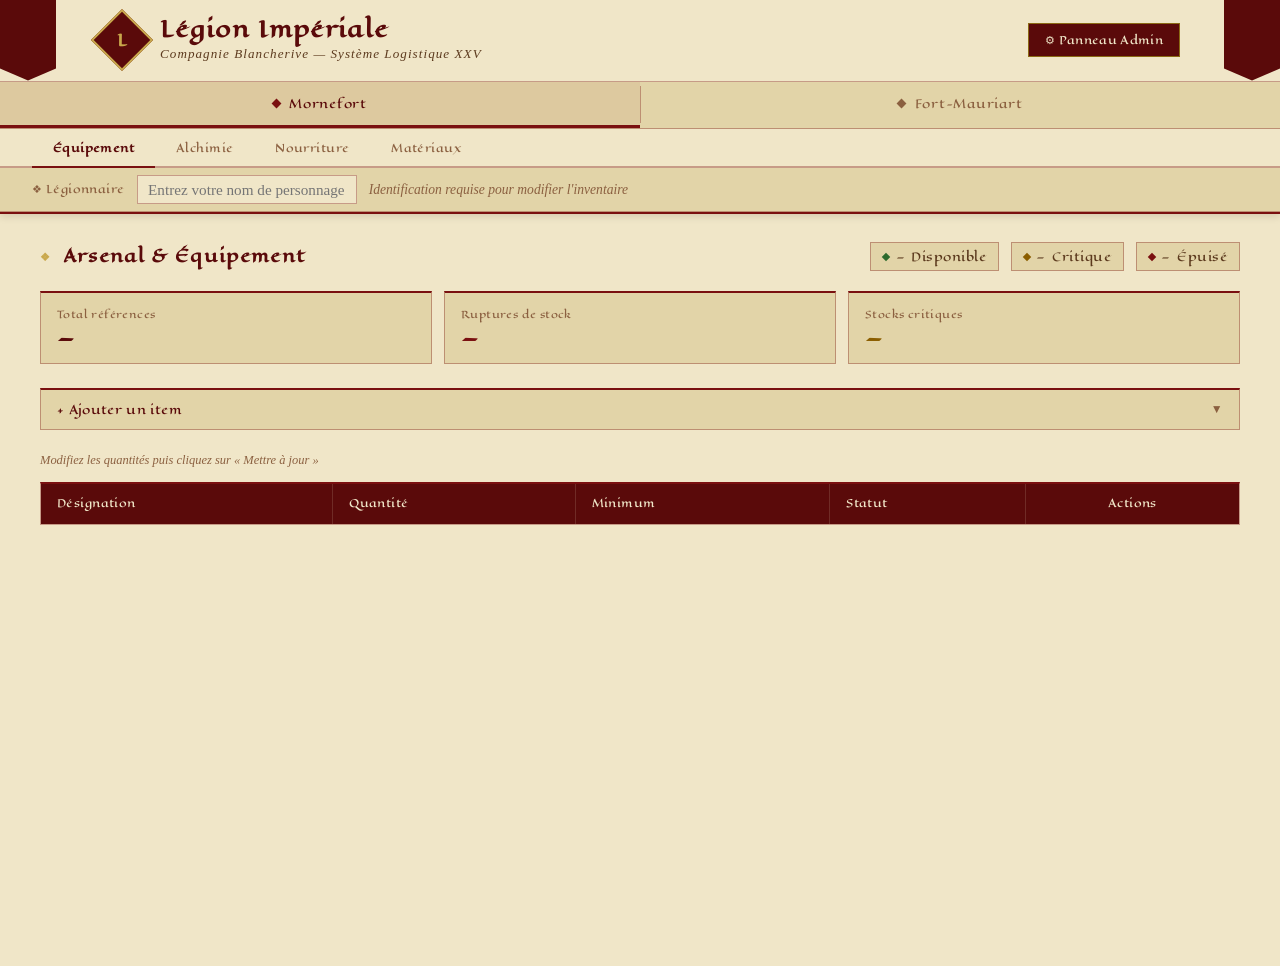
<file: legion_inventaire.html>
<!DOCTYPE html>
<html lang="fr">
<head>
<meta charset="UTF-8">
<meta name="viewport" content="width=device-width, initial-scale=1.0">
<title>Légion Impériale — Logistique & Inventaire</title>
<link rel="preconnect" href="https://fonts.googleapis.com">
<link rel="preconnect" href="https://fonts.gstatic.com" crossorigin>
<link href="https://fonts.googleapis.com/css2?family=Eagle+Lake&family=IM+Fell+English:ital@0;1&display=swap" rel="stylesheet">
<style>
  /* ══ LOADER ════════════════════════════════════════════════════════════ */
  #loader {
    position:fixed; inset:0; z-index:9999;
    background:var(--parchment-dark);
    display:flex; flex-direction:column; align-items:center; justify-content:center;
    gap:1rem;
  }
  #loader .loader-emblem {
    width:52px; height:52px; background:var(--red-dark); border:2px solid var(--gold-light);
    transform:rotate(45deg); display:flex; align-items:center; justify-content:center;
    animation: pulse 1.2s ease-in-out infinite;
  }
  #loader .loader-emblem span { transform:rotate(-45deg); font-family:'Eagle Lake',serif; font-size:1.1rem; color:var(--gold-light); }
  #loader-msg { font-family:'Eagle Lake',serif; font-size:0.85rem; color:var(--ink-mid); letter-spacing:0.06em; }
  @keyframes pulse { 0%,100%{opacity:1} 50%{opacity:0.4} }

  :root {
    --parchment:       #F0E6C8;
    --parchment-dark:  #E2D4A8;
    --parchment-deep:  #D4C28A;
    --red:             #7A1010;
    --red-dark:        #5A0A0A;
    --red-light:       #9B1C1C;
    --gold:            #8B6914;
    --gold-light:      #C9A84C;
    --gold-faint:      #D4BA6E;
    --ink:             #2C1A0E;
    --ink-mid:         #5C3A1E;
    --ink-faint:       #8B6040;
    --border-red:      rgba(122,16,16,0.35);
    --border-gold:     rgba(139,105,20,0.4);
    --status-ok:       #2D6A2D;
    --status-warn:     #8B5E00;
    --status-danger:   #7A1010;
    --panel-bg:        #EAD9B0;
    --panel-border:    rgba(122,16,16,0.25);
  }

  * { margin:0; padding:0; box-sizing:border-box; }

  body {
    background: var(--parchment-dark);
    color: var(--ink);
    font-family: 'IM Fell English', Georgia, serif;
    font-size: 16px;
    line-height: 1.65;
    min-height: 100vh;
  }

  /* Texture parchemin */
  body::before {
    content:''; position:fixed; inset:0; pointer-events:none; z-index:0;
    background-image:
      url("data:image/svg+xml,%3Csvg xmlns='http://www.w3.org/2000/svg' width='300' height='300'%3E%3Cfilter id='n'%3E%3CfeTurbulence type='fractalNoise' baseFrequency='0.65' numOctaves='3' stitchTiles='stitch'/%3E%3CfeColorMatrix type='saturate' values='0'/%3E%3C/filter%3E%3Crect width='300' height='300' filter='url(%23n)' opacity='0.06'/%3E%3C/svg%3E");
    opacity: 0.5;
  }

  /* ══ HEADER ══════════════════════════════════════════════════════════ */
  header {
    background: var(--parchment);
    border-bottom: 2px solid var(--red);
    position: relative; z-index: 10;
    box-shadow: 0 2px 8px rgba(44,26,14,0.15);
  }

  .header-top {
    display: flex; align-items: center; justify-content: space-between;
    padding: 1rem 2rem;
    border-bottom: 1px solid var(--border-red);
    position: relative;
  }

  /* Bannières latérales style Codex */
  .header-top::before,
  .header-top::after {
    content: '';
    position: absolute; top: 0;
    width: 56px; height: 100%;
    background: var(--red-dark);
    clip-path: polygon(0 0, 100% 0, 100% 85%, 50% 100%, 0 85%);
  }
  .header-top::before { left: 0; }
  .header-top::after  { right: 0; }

  .header-emblem { display:flex; align-items:center; gap:1rem; padding-left: 68px; }

  /* Losange doré style Codex */
  .emblem-icon {
    width: 44px; height: 44px;
    background: var(--red-dark);
    border: 2px solid var(--gold-light);
    transform: rotate(45deg);
    display: flex; align-items: center; justify-content: center;
    flex-shrink: 0;
  }
  .emblem-icon span {
    transform: rotate(-45deg);
    font-family: 'Eagle Lake', serif;
    font-size: 1rem; font-weight: 700;
    color: var(--gold-light);
  }

  .header-title h1 {
    font-family: 'Eagle Lake', serif;
    font-size: 1.4rem; font-weight: 700;
    color: var(--red-dark);
    letter-spacing: 0.06em; line-height: 1.2;
  }
  .header-title p {
    font-family: 'IM Fell English', Georgia, serif;
    font-size: 0.82rem; font-style: italic;
    color: var(--ink-mid);
    letter-spacing: 0.08em;
  }

  .btn-admin-toggle {
    background: var(--red-dark);
    border: 1px solid var(--gold);
    color: var(--parchment);
    font-family: 'Eagle Lake', serif;
    font-size: 0.68rem; letter-spacing: 0.03em;
    padding: 0.45rem 1rem; cursor: pointer; transition: all 0.2s;
    margin-right: 68px;
  }
  .btn-admin-toggle:hover { background: var(--red-light); border-color: var(--gold-light); }
  .btn-admin-toggle.active { background: var(--red); border-color: var(--gold-light); color: var(--gold-light); }

  /* ══ FORTRESS SWITCHER ════════════════════════════════════════════════ */
  .fortress-bar {
    display: flex; align-items: stretch;
    background: var(--parchment-dark);
    border-bottom: 1px solid var(--border-red);
  }
  .fortress-btn {
    flex: 1; font-family: 'Eagle Lake', serif;
    font-size: 0.78rem; letter-spacing: 0.06em; 
    padding: 0.7rem 1.5rem; cursor: pointer;
    color: var(--ink-faint); background: none; border: none;
    border-bottom: 3px solid transparent;
    transition: all 0.2s;
    display: flex; align-items: center; justify-content: center; gap: 0.6rem;
  }
  .fortress-btn:hover { color: var(--ink-mid); background: rgba(122,16,16,0.04); }
  .fortress-btn.active { color: var(--red-dark); border-bottom-color: var(--red); background: rgba(122,16,16,0.05); }
  .fortress-btn .fortress-dot { width: 7px; height: 7px; background: var(--ink-faint); transform: rotate(45deg); transition: background 0.2s; flex-shrink:0; }
  .fortress-btn.active .fortress-dot { background: var(--red); }
  .fortress-divider { width: 1px; background: var(--border-red); margin: 0.3rem 0; }

  /* ══ CATEGORY TABS ════════════════════════════════════════════════════ */
  .nav-tabs {
    display: flex; padding: 0 2rem;
    background: var(--parchment);
    border-bottom: 2px solid var(--border-red);
  }
  .nav-tab {
    font-family: 'Eagle Lake', serif; font-size: 0.7rem; letter-spacing: 0.04em;
    padding: 0.6rem 1.3rem;
    cursor: pointer; color: var(--ink-faint);
    border-bottom: 2px solid transparent; margin-bottom: -2px;
    transition: all 0.2s; background: none;
    border-top: none; border-left: none; border-right: none;
  }
  .nav-tab:hover { color: var(--ink-mid); }
  .nav-tab.active { color: var(--red-dark); border-bottom-color: var(--red); font-weight: 600; }

  /* ══ LAYOUT ════════════════════════════════════════════════════════════ */
  .main-layout { display: flex; min-height: calc(100vh - 148px); position: relative; z-index: 1; }
  .content-area { flex: 1; padding: 1.75rem 2.5rem; overflow: hidden; background: var(--parchment); }

  /* ══ ADMIN PANEL ════════════════════════════════════════════════════════ */
  .admin-panel {
    width: 370px;
    background: var(--panel-bg);
    border-left: 2px solid var(--red);
    padding: 1.5rem;
    overflow-y: auto; display: none; flex-direction: column; gap: 1.25rem;
    max-height: calc(100vh - 148px);
  }
  .admin-panel.open { display: flex; }

  .admin-section-title {
    font-family: 'Eagle Lake', serif; font-size: 0.7rem; letter-spacing: 0.06em;
    color: var(--red-dark);
    border-bottom: 1px solid var(--border-red);
    padding-bottom: 0.45rem; margin-bottom: 0.75rem;
  }

  .fortress-history-toggle { display: flex; gap: 0.4rem; margin-bottom: 0.75rem; }
  .fh-btn {
    flex: 1; background: var(--parchment); border: 1px solid var(--border-red);
    color: var(--ink-faint); font-family: 'Eagle Lake', serif;
    font-size: 0.67rem; letter-spacing: 0.08em;
    padding: 0.35rem 0.5rem; cursor: pointer; transition: all 0.15s;
  }
  .fh-btn:hover { color: var(--ink-mid); }
  .fh-btn.active { background: var(--red-dark); border-color: var(--red); color: var(--parchment); }

  .history-entry {
    background: var(--parchment); border: 1px solid var(--border-gold);
    border-left: 3px solid var(--gold);
    padding: 0.6rem 0.8rem; font-size: 0.85rem;
  }
  .history-entry.add    { border-left-color: #2D6A2D; }
  .history-entry.delete { border-left-color: var(--red); }
  .history-entry.update { border-left-color: var(--gold-light); }
  .history-entry.min    { border-left-color: #3A6A8A; }
  .history-meta { display: flex; justify-content: space-between; align-items: center; margin-bottom: 0.15rem; }
  .history-user { font-family: 'Eagle Lake', serif; font-size: 0.67rem; color: var(--red-dark); letter-spacing: 0.05em; }
  .history-time { font-size: 0.7rem; color: var(--ink-faint); font-style: italic; }
  .history-action { color: var(--ink-mid); font-size: 0.82rem; line-height: 1.4; }
  .history-action strong { color: var(--ink); font-weight: 600; }

  /* ══ SECTION HEADER ════════════════════════════════════════════════════ */
  .section-header { display: flex; align-items: center; justify-content: space-between; margin-bottom: 1.25rem; }
  .section-header h2 {
    font-family: 'Eagle Lake', serif; font-size: 1.05rem; color: var(--red-dark);
    letter-spacing: 0.08em;
    display: flex; align-items: center; gap: 0.7rem;
  }
  .section-header h2::before {
    content: '❖';
    font-size: 0.7rem; color: var(--gold-light);
  }
  .section-stats { display: flex; gap: 0.75rem; }
  .stat-pill {
    background: var(--parchment-dark); border: 1px solid var(--border-red);
    padding: 0.25rem 0.75rem; font-size: 0.72rem;
    font-family: 'Eagle Lake', serif; letter-spacing: 0.04em;
    display: flex; align-items: center; gap: 0.4rem; color: var(--ink-mid);
  }
  .stat-pill .dot { width: 6px; height: 6px; transform: rotate(45deg); }
  .dot-ok     { background: var(--status-ok); }
  .dot-warn   { background: var(--status-warn); }
  .dot-danger { background: var(--status-danger); }

  /* Séparateur rouge style Codex */
  .codex-divider {
    height: 1px; background: var(--red);
    margin: 1.25rem 0; opacity: 0.5;
    position: relative;
  }

  /* ══ SUMMARY CARDS ════════════════════════════════════════════════════ */
  .summary-row { display: grid; grid-template-columns: repeat(3,1fr); gap: 0.75rem; margin-bottom: 1.5rem; }
  .summary-card {
    background: var(--parchment-dark);
    border: 1px solid var(--border-red);
    border-top: 2px solid var(--red);
    padding: 0.8rem 1rem;
    display: flex; flex-direction: column; gap: 0.2rem;
  }
  .summary-card-label { font-family: 'Eagle Lake', serif; font-size: 0.62rem; letter-spacing: 0.04em; color: var(--ink-faint); }
  .summary-card-value { font-family: 'Eagle Lake', serif; font-size: 1.5rem; font-weight: 700; color: var(--red-dark); line-height: 1; }
  .summary-card-value.danger { color: var(--red); }
  .summary-card-value.warn   { color: var(--status-warn); }

  /* ══ TABLE ════════════════════════════════════════════════════════════ */
  .table-wrap {
    border: 1px solid var(--border-red);
    border-top: 2px solid var(--red);
    overflow: hidden;
    background: var(--parchment);
  }
  table { width: 100%; border-collapse: collapse; font-size: 0.92rem; }
  thead th {
    background: var(--red-dark);
    font-family: 'Eagle Lake', serif; font-size: 0.67rem; letter-spacing: 0.04em;
    color: var(--parchment);
    padding: 0.7rem 1rem; text-align: left;
    border-right: 1px solid rgba(240,230,200,0.15);
    font-weight: 400;
  }
  thead th:last-child { text-align: center; border-right: none; }
  tbody tr { border-bottom: 1px solid var(--border-red); transition: background 0.12s; }
  tbody tr:nth-child(even) { background: var(--parchment-dark); }
  tbody tr:hover { background: var(--parchment-deep); }
  tbody tr:last-child { border-bottom: none; }
  tbody td { padding: 0.6rem 1rem; color: var(--ink); vertical-align: middle; }
  .item-name { font-weight: 600; font-size: 0.95rem; color: var(--ink); }
  .qty-cell { display: flex; align-items: center; gap: 0.45rem; }
  .qty-btn {
    width: 24px; height: 24px;
    background: var(--parchment-dark); border: 1px solid var(--border-red);
    color: var(--red-dark); font-size: 1rem;
    cursor: pointer; display: flex; align-items: center; justify-content: center;
    transition: all 0.15s; font-family: monospace;
  }
  .qty-btn:hover { background: var(--red-dark); color: var(--parchment); border-color: var(--red); }
  .qty-input {
    width: 52px; background: var(--parchment);
    border: 1px solid var(--border-gold);
    color: var(--red-dark); font-family: 'Eagle Lake', serif;
    font-size: 0.88rem; padding: 3px 5px; text-align: center;
  }
  .qty-input:focus { outline: none; border-color: var(--red); }
  .min-cell { font-size: 0.82rem; color: var(--ink-faint); font-family: 'Eagle Lake', serif; }

  /* ══ BADGES ════════════════════════════════════════════════════════════ */
  .badge {
    display: inline-flex; align-items: center; gap: 0.3rem;
    padding: 0.18rem 0.6rem; font-size: 0.7rem;
    font-family: 'Eagle Lake', serif; letter-spacing: 0.05em; white-space: nowrap;
    border: 1px solid;
  }
  .badge::before { content: ''; width: 5px; height: 5px; transform: rotate(45deg); flex-shrink: 0; }
  .badge-ok     { background: rgba(45,106,45,0.1);  color: #2D5A1A; border-color: rgba(45,106,45,0.4); }
  .badge-ok::before { background: var(--status-ok); }
  .badge-warn   { background: rgba(139,94,0,0.1);   color: #6B4500; border-color: rgba(139,94,0,0.35); }
  .badge-warn::before { background: var(--status-warn); }
  .badge-danger { background: rgba(122,16,16,0.1);  color: var(--red-dark); border-color: rgba(122,16,16,0.35); }
  .badge-danger::before { background: var(--status-danger); }

  /* ══ BUTTONS ═══════════════════════════════════════════════════════════ */
  .btn-update {
    background: var(--red-dark); border: 1px solid var(--gold);
    color: var(--parchment); font-family: 'Eagle Lake', serif;
    font-size: 0.68rem; letter-spacing: 0.08em;
    padding: 0.38rem 0.85rem; cursor: pointer; transition: all 0.2s; white-space: nowrap;
  }
  .btn-update:hover { background: var(--red-light); border-color: var(--gold-light); }
  .btn-update:active { transform: scale(0.97); }
  td.actions-cell { text-align: center; white-space: nowrap; }
  .btn-delete {
    background: none; border: 1px solid rgba(122,16,16,0.3);
    color: rgba(122,16,16,0.55); font-size: 0.72rem;
    padding: 0.28rem 0.55rem; cursor: pointer; transition: all 0.15s;
    font-family: 'Eagle Lake', serif; letter-spacing: 0.04em; margin-left: 0.35rem;
  }
  .btn-delete:hover { border-color: var(--red); color: var(--red); background: rgba(122,16,16,0.07); }

  /* ══ ADD FORM ══════════════════════════════════════════════════════════ */
  .add-form-wrapper {
    border: 1px solid var(--border-red); border-top: 2px solid var(--red);
    margin-bottom: 1rem; overflow: hidden; background: var(--parchment-dark);
  }
  .add-form-header {
    display: flex; align-items: center; justify-content: space-between;
    padding: 0.6rem 1rem; cursor: pointer; user-select: none; transition: background 0.15s;
  }
  .add-form-header:hover { background: var(--parchment-deep); }
  .add-form-header span { font-family: 'Eagle Lake', serif; font-size: 0.72rem; letter-spacing: 0.03em; color: var(--red-dark); }
  .add-form-header .chevron { font-size: 0.75rem; color: var(--ink-faint); transition: transform 0.2s; }
  .add-form-header.open .chevron { transform: rotate(180deg); }
  .add-form-body { display: none; flex-direction: column; gap: 0.65rem; padding: 1rem; border-top: 1px solid var(--border-red); }
  .add-form-body.open { display: flex; }
  .form-row { display: flex; gap: 0.5rem; align-items: center; }
  .form-row label { font-family: 'Eagle Lake', serif; font-size: 0.67rem; letter-spacing: 0.08em; color: var(--ink-mid); min-width: 80px; }
  .form-input {
    background: var(--parchment); border: 1px solid var(--border-red);
    color: var(--ink); font-family: 'IM Fell English', Georgia, serif; font-size: 0.95rem;
    padding: 0.32rem 0.6rem; flex: 1;
  }
  .form-input:focus { outline: none; border-color: var(--red); }
  .btn-add {
    background: var(--red-dark); border: 1px solid var(--gold);
    color: var(--parchment); font-family: 'Eagle Lake', serif;
    font-size: 0.7rem; letter-spacing: 0.08em; padding: 0.42rem 1rem;
    cursor: pointer; transition: all 0.2s; align-self: flex-end; margin-top: 0.2rem;
  }
  .btn-add:hover { background: var(--red-light); border-color: var(--gold-light); }

  /* ══ TAB CONTENT ═══════════════════════════════════════════════════════ */
  .tab-content { display: none; }
  .tab-content.active { display: block; }

  /* ══ ADMIN LOGIN / EXPORT ══════════════════════════════════════════════ */
  .admin-login { background: var(--parchment); border: 1px solid var(--border-red); padding: 1.1rem; }
  .admin-login p { font-size: 0.85rem; color: var(--ink-mid); margin-bottom: 0.7rem; font-style: italic; }
  .login-row { display: flex; gap: 0.5rem; }
  .login-input {
    flex: 1; background: var(--parchment-dark); border: 1px solid var(--border-red);
    color: var(--ink); font-family: 'IM Fell English', Georgia, serif; font-size: 0.9rem; padding: 0.38rem 0.65rem;
  }
  .login-input:focus { outline: none; border-color: var(--red); }
  .btn-login {
    background: var(--red-dark); border: 1px solid var(--gold);
    color: var(--parchment); font-family: 'Eagle Lake', serif;
    font-size: 0.68rem; letter-spacing: 0.08em; padding: 0.38rem 0.85rem; cursor: pointer; transition: all 0.2s;
  }
  .btn-login:hover { background: var(--red-light); }
  .btn-export {
    background: var(--parchment); border: 1px solid var(--border-red);
    color: var(--ink-mid); font-family: 'Eagle Lake', serif;
    font-size: 0.67rem; letter-spacing: 0.07em;
    padding: 0.38rem 0.8rem; cursor: pointer; transition: all 0.2s;
    width: 100%; margin-top: 0.4rem; text-align: left;
  }
  .btn-export:hover { border-color: var(--red); color: var(--red-dark); background: var(--parchment-dark); }

  /* ══ TOAST ═════════════════════════════════════════════════════════════ */
  #toast-container { position: fixed; bottom: 1.5rem; right: 1.5rem; z-index: 9999; display: flex; flex-direction: column; gap: 0.5rem; pointer-events: none; }
  .toast {
    background: var(--parchment); border: 1px solid var(--red);
    border-left: 3px solid var(--red-dark);
    padding: 0.65rem 1rem; font-family: 'Eagle Lake', serif;
    font-size: 0.72rem; color: var(--red-dark); letter-spacing: 0.04em;
    animation: toastIn 0.25s ease, toastOut 0.3s ease 2.7s forwards;
    max-width: 300px; box-shadow: 0 2px 8px rgba(44,26,14,0.2);
  }
  @keyframes toastIn  { from{opacity:0;transform:translateX(20px)} to{opacity:1;transform:translateX(0)} }
  @keyframes toastOut { from{opacity:1} to{opacity:0} }


  /* ══ BARRE JOUEUR ══════════════════════════════════════════════════════ */
  .player-bar {
    background: var(--parchment-dark);
    border-bottom: 1px solid var(--border-red);
    padding: 0.45rem 2rem;
    display: flex; align-items: center; gap: 0.75rem;
  }
  .player-bar label {
    font-family: 'Eagle Lake', serif; font-size: 0.68rem; letter-spacing: 0.04em;
    color: var(--ink-faint); white-space: nowrap; flex-shrink: 0;
  }
  .player-bar-input {
    background: var(--parchment); border: 1px solid var(--border-red);
    color: var(--ink); font-family: 'IM Fell English', Georgia, serif; font-size: 0.95rem;
    padding: 0.28rem 0.65rem; width: 220px; transition: border-color 0.15s;
  }
  .player-bar-input:focus { outline: none; border-color: var(--red); }
  .player-bar-input.required { border-color: var(--red); background: rgba(122,16,16,0.05); }
  .player-bar-status {
    font-family: 'IM Fell English', Georgia, serif; font-size: 0.85rem; font-style: italic;
    color: var(--ink-faint); transition: color 0.2s;
  }
  .player-bar-status.ok { color: var(--status-ok); font-style: normal; }
  .player-bar-status.warn { color: var(--red); }
  ::-webkit-scrollbar { width: 5px; }
  ::-webkit-scrollbar-track { background: var(--parchment-dark); }
  ::-webkit-scrollbar-thumb { background: var(--red-dark); }
</style>
</head>
<body>
<div id="loader">
  <div class="loader-emblem"><span>L</span></div>
  <div id="loader-msg">Connexion à la base de données...</div>
</div>

<header>
  <div class="header-top">
    <div class="header-emblem">
      <div class="emblem-icon"><span>L</span></div>
      <div class="header-title">
        <h1>Légion Impériale</h1>
        <p id="header-subtitle">Compagnie Blancherive — Système Logistique XXV</p>
      </div>
    </div>
    <button class="btn-admin-toggle" id="adminToggle" onclick="toggleAdmin()">⚙ Panneau Admin</button>
  </div>

  <!-- Sélecteur de forteresse -->
  <div class="fortress-bar">
    <button class="fortress-btn active" id="fbtn-mornefort" onclick="switchFortress('mornefort', this)">
      <span class="fortress-dot"></span>Mornefort
    </button>
    <div class="fortress-divider"></div>
    <button class="fortress-btn" id="fbtn-mauriart" onclick="switchFortress('mauriart', this)">
      <span class="fortress-dot"></span>Fort-Mauriart
    </button>
  </div>

  <!-- Onglets de catégories -->
  <div class="nav-tabs" id="navTabs"></div>

  <!-- Barre identification joueur -->
  <div class="player-bar">
    <label>&#10070; Légionnaire</label>
    <input class="player-bar-input" id="playerName" type="text"
      placeholder="Entrez votre nom de personnage..."
      autocomplete="off"
      maxlength="40"
      oninput="onPlayerNameInput(this.value)">
    <span class="player-bar-status" id="playerBarStatus">Identification requise pour modifier l'inventaire</span>
  </div>
</header>

<div class="main-layout">
  <div class="content-area" id="tabContents"></div>

  <aside class="admin-panel" id="adminPanel">

    <!-- FORMULAIRE DE CONNEXION -->
    <div id="loginBlock">
      <div class="admin-section-title">Accès Centurion</div>
      <div class="admin-login">
        <p>Identifiez-vous pour accéder aux fonctions d'administration.</p>
        <div class="form-row" style="margin-bottom:0.4rem;">
          <label style="min-width:70px;">Identifiant</label>
          <input class="login-input" id="loginUsername" type="text" placeholder="Nom d'utilisateur..." autocomplete="off">
        </div>
        <div class="login-row">
          <input class="login-input" id="loginPassword" type="password" placeholder="Mot de passe..." onkeydown="if(event.key==='Enter')doLogin()">
          <button class="btn-login" onclick="doLogin()">Entrer</button>
        </div>
        <p id="loginError" style="color:var(--red);margin-top:0.45rem;display:none;font-size:0.8rem;font-style:italic;">Identifiants incorrects.</p>
      </div>
    </div>

    <!-- CONTENU CONNECTÉ -->
    <div id="sessionBlock" style="display:none;flex-direction:column;gap:1.1rem;">

      <!-- Bandeau utilisateur -->
      <div style="display:flex;align-items:center;justify-content:space-between;background:var(--red-dark);padding:0.5rem 0.8rem;">
        <span style="font-family:'Eagle Lake',serif;font-size:0.72rem;letter-spacing:0.03em;color:var(--parchment);" id="sessionLabel">—</span>
        <button onclick="doLogout()" style="background:none;border:1px solid rgba(240,230,200,0.3);color:var(--parchment);font-family:'Eagle Lake',serif;font-size:0.62rem;letter-spacing:0.07em;padding:0.2rem 0.55rem;cursor:pointer;">Déconnexion</button>
      </div>

      <!-- Gestion des comptes — superadmin uniquement -->
      <div id="superadminBlock" style="display:none;">
        <div class="admin-section-title">Gestion des comptes</div>

        <!-- Changer le mot de passe superadmin -->
        <div style="margin-bottom:0.9rem;">
          <p style="font-size:0.8rem;color:var(--ink-mid);font-style:italic;margin-bottom:0.5rem;">Mot de passe superadmin :</p>
          <div style="display:flex;gap:0.4rem;margin-bottom:0.3rem;">
            <input class="login-input" id="saNewPass" type="password" placeholder="Nouveau mot de passe..." style="flex:1;">
          </div>
          <div style="display:flex;gap:0.4rem;">
            <input class="login-input" id="saConfPass" type="password" placeholder="Confirmer..." style="flex:1;">
            <button class="btn-login" onclick="changeSuperadminPassword()">OK</button>
          </div>
          <p id="saPassMsg" style="font-size:0.75rem;margin-top:0.3rem;display:none;"></p>
        </div>

        <!-- Créer un admin -->
        <div style="margin-bottom:0.9rem;border-top:1px solid var(--border-red);padding-top:0.75rem;">
          <p style="font-family:'Eagle Lake',serif;font-size:0.68rem;letter-spacing:0.03em;color:var(--ink-faint);margin-bottom:0.5rem;">Créer un compte admin</p>
          <div style="display:flex;gap:0.4rem;margin-bottom:0.35rem;">
            <input class="login-input" id="newAdminUser" type="text" placeholder="Pseudo..." style="flex:1;" autocomplete="off">
          </div>
          <div style="display:flex;gap:0.4rem;">
            <input class="login-input" id="newAdminPass" type="password" placeholder="Mot de passe..." style="flex:1;">
            <button class="btn-login" onclick="createAdmin()">Créer</button>
          </div>
          <p id="createAdminMsg" style="font-size:0.75rem;margin-top:0.3rem;display:none;"></p>
        </div>

        <!-- Liste des admins -->
        <div style="border-top:1px solid var(--border-red);padding-top:0.75rem;">
          <p style="font-family:'Eagle Lake',serif;font-size:0.68rem;letter-spacing:0.03em;color:var(--ink-faint);margin-bottom:0.5rem;">Comptes admins actifs</p>
          <div id="adminList" style="display:flex;flex-direction:column;gap:0.35rem;"></div>
          <p id="adminListEmpty" style="font-size:0.8rem;color:var(--ink-faint);font-style:italic;">Aucun compte admin créé.</p>
        </div>

        <!-- Reset complet -->
        <div style="border-top:1px solid var(--border-red);padding-top:0.75rem;margin-top:0.25rem;">
          <button class="btn-export" onclick="resetAll()" style="color:var(--red);border-color:rgba(122,16,16,0.4);">&#x2715; Reset complet (inventaire + historiques)</button>
        </div>
      </div>

      <!-- Exporter / Importer -->
      <div>
        <div class="admin-section-title">Exporter</div>
        <button class="btn-export" onclick="exportCSV()">&#8595; Exporter forteresse active (.csv)</button>
        <button class="btn-export" onclick="exportAllCSV()">&#8595; Exporter toutes les forteresses (.csv)</button>
        <button class="btn-export" onclick="exportJSON()">&#8595; Exporter JSON complet</button>
      </div>
      <div>
        <div class="admin-section-title">Importer</div>
        <p style="font-size:0.8rem;color:var(--ink-faint);font-style:italic;margin-bottom:0.6rem;line-height:1.5;">JSON exporté depuis cette page. <strong style="color:var(--red);">Remplace intégralement</strong> l'inventaire et l'historique.</p>
        <input type="file" id="importFileInput" accept=".json" style="display:none;" onchange="handleImport(this)">
        <button class="btn-export" style="border-color:var(--border-gold);color:var(--gold);" onclick="document.getElementById('importFileInput').click()">&#8679; Importer JSON complet</button>
        <div id="importStatus" style="display:none;margin-top:0.5rem;font-size:0.78rem;padding:0.5rem 0.7rem;border:1px solid;"></div>
      </div>

      <!-- Historique -->
      <div>
        <div style="display:flex;align-items:center;justify-content:space-between;margin-bottom:0.5rem;">
          <div class="admin-section-title" style="margin-bottom:0;">Journal des modifications</div>
          <button class="btn-export" onclick="clearHistory()" style="color:var(--red);border-color:rgba(122,16,16,0.3);width:auto;margin-top:0;padding:0.2rem 0.5rem;font-size:0.62rem;">Effacer</button>
        </div>
        <div class="fortress-history-toggle">
          <button class="fh-btn active" id="fh-mornefort" onclick="switchHistoryFortress('mornefort')">Mornefort</button>
          <button class="fh-btn" id="fh-mauriart" onclick="switchHistoryFortress('mauriart')">Fort-Mauriart</button>
        </div>
        <div id="historyList" style="display:flex;flex-direction:column;gap:0.5rem;max-height:50vh;overflow-y:auto;"></div>
        <p id="historyEmpty" style="font-size:0.82rem;color:var(--ink-faint);font-style:italic;text-align:center;padding:1rem 0;">Aucune modification enregistrée.</p>
      </div>

    </div>
  </aside>
</div>

<div id="toast-container"></div>

<script>
// ══════════════════════════════════════════════════════════════════════
//  SUPABASE CONFIG
// ══════════════════════════════════════════════════════════════════════
const SB_URL    = 'https://cbfcmtgvxlvfkjhppufq.supabase.co';
const SB_ANON   = 'eyJhbGciOiJIUzI1NiIsInR5cCI6IkpXVCJ9.eyJpc3MiOiJzdXBhYmFzZSIsInJlZiI6ImNiZmNtdGd2eGx2ZmtqaHBwdWZxIiwicm9sZSI6ImFub24iLCJpYXQiOjE3ODA0NjY3NzksImV4cCI6MjA5NjA0Mjc3OX0.ebH8CEjQxEehKIG0P6iwvi7_xgaHalg6P5wpH7Off8g';

const SB_HEADERS = {
  'Content-Type':  'application/json',
  'apikey':        SB_ANON,
  'Authorization': 'Bearer ' + SB_ANON,
  'Prefer':        'return=representation'
};

async function sbGet(table, params = '') {
  const r = await fetch(`${SB_URL}/rest/v1/${table}${params}`, { headers: SB_HEADERS });
  if (!r.ok) throw new Error(await r.text());
  return r.json();
}
async function sbPost(table, body) {
  const r = await fetch(`${SB_URL}/rest/v1/${table}`, {
    method: 'POST', headers: SB_HEADERS, body: JSON.stringify(body)
  });
  if (!r.ok) throw new Error(await r.text());
  return r.json();
}
async function sbPatch(table, params, body) {
  const r = await fetch(`${SB_URL}/rest/v1/${table}${params}`, {
    method: 'PATCH', headers: SB_HEADERS, body: JSON.stringify(body)
  });
  if (!r.ok) throw new Error(await r.text());
  return r.json();
}
async function sbDelete(table, params) {
  const r = await fetch(`${SB_URL}/rest/v1/${table}${params}`, {
    method: 'DELETE', headers: SB_HEADERS
  });
  if (!r.ok) throw new Error(await r.text());
  return r.json();
}
async function sbUpsert(table, body) {
  const h = { ...SB_HEADERS, 'Prefer': 'resolution=merge-duplicates,return=representation' };
  const r = await fetch(`${SB_URL}/rest/v1/${table}`, {
    method: 'POST', headers: h, body: JSON.stringify(body)
  });
  if (!r.ok) throw new Error(await r.text());
  return r.json();
}

// ══════════════════════════════════════════════════════════════════════
//  AUTH — PBKDF2 (résistant aux attaques par dictionnaire)
// ══════════════════════════════════════════════════════════════════════
function generateSalt() {
  const arr = new Uint8Array(16);
  crypto.getRandomValues(arr);
  return Array.from(arr).map(b => b.toString(16).padStart(2,'0')).join('');
}
async function hashPassword(password, salt) {
  if (!salt) salt = generateSalt();
  const enc    = new TextEncoder();
  const keyMat = await crypto.subtle.importKey('raw', enc.encode(password), 'PBKDF2', false, ['deriveBits']);
  const bits   = await crypto.subtle.deriveBits(
    { name:'PBKDF2', hash:'SHA-256', salt: enc.encode(salt), iterations: 100000 },
    keyMat, 256
  );
  const hash = Array.from(new Uint8Array(bits)).map(b => b.toString(16).padStart(2,'0')).join('');
  return `${salt}:${hash}`;
}
async function verifyPassword(password, stored) {
  if (!stored || !stored.includes(':')) return false;
  const salt      = stored.split(':')[0];
  const candidate = await hashPassword(password, salt);
  return candidate === stored;
}

// Anti-bruteforce
const loginAttempts = { count:0, lockedUntil:0 };
function isLoginLocked() { return loginAttempts.lockedUntil > Date.now(); }
function recordFailedAttempt() {
  loginAttempts.count++;
  if      (loginAttempts.count >= 7) loginAttempts.lockedUntil = Date.now() + 5*60*1000;
  else if (loginAttempts.count >= 5) loginAttempts.lockedUntil = Date.now() + 30*1000;
  else if (loginAttempts.count >= 3) loginAttempts.lockedUntil = Date.now() + 5*1000;
}
function resetAttempts() { loginAttempts.count=0; loginAttempts.lockedUntil=0; }

// ══════════════════════════════════════════════════════════════════════
//  CONFIG
// ══════════════════════════════════════════════════════════════════════
const SUPERADMIN_ID = 'superadmin';

const FORTRESSES = [
  { key:'mornefort', label:'Mornefort' },
  { key:'mauriart',  label:'Fort-Mauriart' }
];

const TABS = [
  {
    key:'eq', label:'Équipement', title:'Arsenal & Équipement', defaultMin:10,
    data:[
      {name:'Épée impériale',        qty:17,  min:10},
      {name:'Bottes',                qty:1,   min:10},
      {name:'Armure',                qty:1,   min:10},
      {name:'Gants',                 qty:1,   min:10},
      {name:'Casque de Légionnaire', qty:4,   min:10},
      {name:'Casque de Questeur',    qty:1,   min:5},
      {name:'Casque de Centurion',   qty:0,   min:2},
      {name:'Bottes Légères',        qty:1,   min:10},
      {name:'Armure Légère',         qty:1,   min:10},
      {name:'Gants Léger',           qty:0,   min:10},
      {name:'Casque Léger',          qty:1,   min:10},
      {name:'Bouclier',              qty:2,   min:10},
      {name:'Bouclier Léger',        qty:2,   min:10},
      {name:'Cape de Capitaine',     qty:1,   min:1},
      {name:"Flèches d'Acier",       qty:695, min:100},
      {name:'Arc',                   qty:0,   min:10},
      {name:"Dague en Acier",        qty:8,   min:0},
      {name:"Hache en Acier",        qty:2,   min:0},
      {name:"Hache de Bûcheron",     qty:3,   min:2},
      {name:"Masse d'Acier",         qty:3,   min:10},
      {name:'Pioche',                qty:5,   min:2},
      {name:"Épée d'Acier",          qty:1,   min:0},
      {name:'Épée en bois',          qty:55,  min:0},
      {name:'Cape de cuir',          qty:2,   min:0},
      {name:'Armure de cuir robuste',qty:1,   min:0},
      {name:'Bottes de cuir robuste',qty:1,   min:0},
      {name:'Capuchon Marron',       qty:2,   min:0},
      {name:"Espadon d'acier",       qty:0,   min:5},
      {name:'Armure en Mail',        qty:0,   min:10}
    ]
  },
  {
    key:'alc', label:'Alchimie', title:'Pharmacopée & Alchimie', defaultMin:30,
    data:[
      {name:'Potion de soins mineur',   qty:5, min:30},
      {name:'Potion de soin',           qty:5, min:30},
      {name:'Potion de soin concentré', qty:1, min:30}
    ]
  },
  {
    key:'food', label:'Nourriture', title:'Vivres & Ravitaillement', defaultMin:20,
    data:[
      {name:'Pain',             qty:30, min:20},
      {name:'Viande séchée',    qty:15, min:20},
      {name:'Fromage',          qty:10, min:15},
      {name:'Pomme',            qty:25, min:20},
      {name:'Eau (gourde)',     qty:20, min:30},
      {name:'Vin de Cyrodiil',  qty:8,  min:10},
      {name:'Soupe de légumes', qty:5,  min:10}
    ]
  },
  {
    key:'mat', label:'Matériaux', title:'Matériaux & Ressources', defaultMin:10,
    data:[
      {name:'Minerai de fer',        qty:40, min:20},
      {name:"Minerai d'acier",       qty:15, min:10},
      {name:'Lingot de fer',         qty:20, min:10},
      {name:"Lingot d'acier",        qty:8,  min:10},
      {name:'Cuir brut',             qty:25, min:15},
      {name:'Cuir tanné',            qty:12, min:10},
      {name:'Bois de construction',  qty:50, min:20},
      {name:'Pierre de taille',      qty:30, min:15},
      {name:'Corde',                 qty:18, min:10},
      {name:'Charbon',               qty:22, min:10},
      {name:'Soufre',                qty:5,  min:5},
      {name:'Toile de lin',          qty:10, min:10}
    ]
  }
];

// ══════════════════════════════════════════════════════════════════════
//  STATE (en mémoire — chargé depuis Supabase)
// ══════════════════════════════════════════════════════════════════════
let stores          = {};   // stores['mornefort']['eq'] = [{name,qty,min},...]
let histories       = {};   // histories['mornefort'] = [{...},...]
let activeFort      = 'mornefort';
let activeTab       = TABS[0].key;
let historyViewFort = 'mornefort';
let session         = null; // { username, role }
let isLoading       = false;

// ══════════════════════════════════════════════════════════════════════
//  LOADING OVERLAY
// ══════════════════════════════════════════════════════════════════════
function showLoader(msg = 'Chargement...') {
  document.getElementById('loader-msg').textContent = msg;
  document.getElementById('loader').style.display   = 'flex';
}
function hideLoader() {
  document.getElementById('loader').style.display = 'none';
}

// ══════════════════════════════════════════════════════════════════════
//  INIT AUTH (superadmin dans Supabase)
// ══════════════════════════════════════════════════════════════════════
async function initAuth() {
  try {
    const rows = await sbGet('accounts', `?username=eq.${SUPERADMIN_ID}`);
    if (rows.length === 0) {
      // Premier lancement : créer le superadmin avec mdp par défaut
      const stored = await hashPassword('legion25');
      await sbPost('accounts', { username: SUPERADMIN_ID, role:'superadmin', password_hash: stored, first_login: true });
    }
  } catch(e) { console.error('initAuth:', e); }
}

// ══════════════════════════════════════════════════════════════════════
//  CHARGEMENT DONNÉES DEPUIS SUPABASE
// ══════════════════════════════════════════════════════════════════════
async function loadData() {
  showLoader('Chargement de l\'inventaire...');
  try {
    // Init stores vides
    FORTRESSES.forEach(f => {
      stores[f.key]    = {};
      histories[f.key] = [];
      TABS.forEach(t => { stores[f.key][t.key] = null; }); // null = pas encore chargé
    });

    // Charger tout l'inventaire en une requête
    const rows = await sbGet('inventory', '?select=fort,category,items');
    rows.forEach(row => {
      if (stores[row.fort]) stores[row.fort][row.category] = row.items;
    });

    // Remplir les catégories manquantes avec les données par défaut
    for (const f of FORTRESSES) {
      for (const t of TABS) {
        if (!stores[f.key][t.key]) {
          const items = t.data.map(i => ({...i}));
          stores[f.key][t.key] = items;
          // Sauvegarder les données par défaut dans Supabase
          await sbUpsert('inventory', { fort: f.key, category: t.key, items, updated_at: new Date().toISOString() });
        }
      }
    }

    // Charger les historiques (50 dernières entrées par forteresse)
    for (const f of FORTRESSES) {
      const h = await sbGet('history', `?fort=eq.${f.key}&order=created_at.desc&limit=100`);
      histories[f.key] = h.map(e => ({
        action:   e.action,
        type:     e.type,
        author:   e.author,
        itemName: e.item_name,
        oldVal:   e.old_val,
        newVal:   e.new_val,
        tabKey:   e.tab_key,
        fort:     e.fort,
        time:     new Date(e.created_at).toLocaleString('fr-FR',{day:'2-digit',month:'2-digit',hour:'2-digit',minute:'2-digit'}),
        sb_id:    e.id
      }));
    }
  } catch(e) {
    console.error('loadData:', e);
    toast('Erreur de connexion à la base de données.');
  }
  hideLoader();
}

async function saveInventory(fortKey, tabKey) {
  const items = stores[fortKey][tabKey];
  try {
    await sbUpsert('inventory', { fort: fortKey, category: tabKey, items, updated_at: new Date().toISOString() });
  } catch(e) { console.error('saveInventory:', e); toast('Erreur de sauvegarde.'); }
}

// ══════════════════════════════════════════════════════════════════════
//  HELPERS
// ══════════════════════════════════════════════════════════════════════
function activeStore(tabKey) { return stores[activeFort][tabKey]; }
function isLogged()          { return session !== null; }
function tabLabel(key)  { const t=TABS.find(t=>t.key===key); return t?t.label:key; }
function fortLabel(key) { const f=FORTRESSES.find(f=>f.key===key); return f?f.label:key; }

// ══════════════════════════════════════════════════════════════════════
//  STATUS
// ══════════════════════════════════════════════════════════════════════
function getStatus(qty, min) {
  if (qty === 0) return 'danger';
  if (min > 0 && qty < min) return 'warn';
  return 'ok';
}
function statusBadge(qty, min) {
  const s = getStatus(qty, min);
  if (s==='ok')   return '<span class="badge badge-ok">Disponible</span>';
  if (s==='warn') return '<span class="badge badge-warn">Peu d\'exemplaires</span>';
  return '<span class="badge badge-danger">Indisponible</span>';
}

// ══════════════════════════════════════════════════════════════════════
//  BUILD UI
// ══════════════════════════════════════════════════════════════════════
function buildTabs() {
  const nav      = document.getElementById('navTabs');
  const contents = document.getElementById('tabContents');
  nav.innerHTML = ''; contents.innerHTML = '';

  TABS.forEach((tab, ti) => {
    const btn = document.createElement('button');
    btn.className = 'nav-tab'+(ti===0?' active':'');
    btn.textContent = tab.label;
    btn.onclick = () => switchTab(tab.key, btn);
    nav.appendChild(btn);

    const div = document.createElement('div');
    div.id = 'tab-'+tab.key;
    div.className = 'tab-content'+(ti===0?' active':'');
    div.innerHTML = `
      <div class="section-header">
        <h2>${tab.title}</h2>
        <div class="section-stats">
          <div class="stat-pill"><span class="dot dot-ok"></span><span id="${tab.key}-ok-count">—</span> Disponible</div>
          <div class="stat-pill"><span class="dot dot-warn"></span><span id="${tab.key}-warn-count">—</span> Critique</div>
          <div class="stat-pill"><span class="dot dot-danger"></span><span id="${tab.key}-danger-count">—</span> Épuisé</div>
        </div>
      </div>
      <div class="summary-row">
        <div class="summary-card"><div class="summary-card-label">Total références</div><div class="summary-card-value" id="${tab.key}-total">—</div></div>
        <div class="summary-card"><div class="summary-card-label">Ruptures de stock</div><div class="summary-card-value danger" id="${tab.key}-ruptures">—</div></div>
        <div class="summary-card"><div class="summary-card-label">Stocks critiques</div><div class="summary-card-value warn" id="${tab.key}-critiques">—</div></div>
      </div>
      <div class="add-form-wrapper">
        <div class="add-form-header" id="${tab.key}-form-header" onclick="toggleAddForm('${tab.key}')">
          <span>+ Ajouter un item</span><span class="chevron">▼</span>
        </div>
        <div class="add-form-body" id="${tab.key}-form-body">
          <div class="form-row">
            <label>Désignation</label>
            <input class="form-input" id="${tab.key}-new-name" type="text" placeholder="Nom de l'item...">
          </div>
          <div class="form-row">
            <label>Quantité</label>
            <input class="form-input" id="${tab.key}-new-qty" type="number" min="0" value="0" style="max-width:90px;">
            <label style="min-width:60px;margin-left:0.75rem;">Minimum</label>
            <input class="form-input" id="${tab.key}-new-min" type="number" min="0" value="${tab.defaultMin}" style="max-width:90px;">
          </div>
          <button class="btn-add" onclick="addItem('${tab.key}')">Enregistrer l'item</button>
        </div>
      </div>
      <div style="margin-bottom:0.6rem;">
        <span style="font-size:0.78rem;color:var(--ink-faint);font-style:italic;">Modifiez les quantités puis cliquez sur « Mettre à jour »</span>
      </div>
      <div class="table-wrap">
        <table>
          <thead><tr>
            <th>Désignation</th><th>Quantité</th><th>Minimum</th><th>Statut</th><th>Actions</th>
          </tr></thead>
          <tbody id="${tab.key}-tbody"></tbody>
        </table>
      </div>
    `;
    contents.appendChild(div);
  });
}

// ══════════════════════════════════════════════════════════════════════
//  RENDER TABLE
// ══════════════════════════════════════════════════════════════════════
function renderTable(tabKey) {
  const data  = activeStore(tabKey);
  const tbody = document.getElementById(tabKey+'-tbody');
  if (!tbody || !data) return;
  tbody.innerHTML = '';
  data.forEach((item, i) => {
    const tr = document.createElement('tr');
    tr.innerHTML = `
      <td><span class="item-name">${escHtml(item.name)}</span></td>
      <td>
        <div class="qty-cell">
          <button class="qty-btn" onclick="changeQty('${tabKey}',${i},-1)">−</button>
          <input class="qty-input" type="number" min="0" value="${item.qty}" id="${tabKey}-qty-${i}" onchange="onQtyChange('${tabKey}',${i},this.value)">
          <button class="qty-btn" onclick="changeQty('${tabKey}',${i},1)">+</button>
        </div>
      </td>
      <td class="min-cell">
        ${isLogged()
          ? `<input class="qty-input" type="number" min="0" value="${item.min}" id="${tabKey}-min-${i}" style="width:52px;" onchange="onMinChange('${tabKey}',${i},this.value)">`
          : item.min}
      </td>
      <td>${statusBadge(item.qty, item.min)}</td>
      <td class="actions-cell">
        <button class="btn-update" onclick="updateItem('${tabKey}',${i})">Mettre à jour</button>
        ${isLogged() ? `<button class="btn-delete" onclick="deleteItem('${tabKey}',${i})">Suppr.</button>` : ''}
      </td>
    `;
    tbody.appendChild(tr);
  });
  updateStats(tabKey, data);
}

function renderAllTables() { TABS.forEach(t => renderTable(t.key)); }

function updateStats(tabKey, data) {
  let ok=0, warn=0, danger=0;
  data.forEach(item => {
    const s = getStatus(item.qty, item.min);
    if(s==='ok') ok++; else if(s==='warn') warn++; else danger++;
  });
  const set = (id,v) => { const el=document.getElementById(id); if(el) el.textContent=v; };
  set(tabKey+'-ok-count',ok); set(tabKey+'-warn-count',warn); set(tabKey+'-danger-count',danger);
  set(tabKey+'-total',data.length); set(tabKey+'-ruptures',danger); set(tabKey+'-critiques',warn);
}

// ══════════════════════════════════════════════════════════════════════
//  FORTRESS / TAB SWITCH
// ══════════════════════════════════════════════════════════════════════
function switchFortress(fortKey, btnEl) {
  activeFort = fortKey;
  document.querySelectorAll('.fortress-btn').forEach(b => b.classList.remove('active'));
  btnEl.classList.add('active');
  document.getElementById('header-subtitle').textContent =
    'Compagnie Blancherive — ' + fortLabel(fortKey);
  renderAllTables();
  if (isLogged()) { historyViewFort=fortKey; syncHistoryButtons(); renderHistory(); }
  toast('Forteresse active : ' + fortLabel(fortKey));
}

function switchTab(tabKey, btnEl) {
  document.querySelectorAll('.tab-content').forEach(t => t.classList.remove('active'));
  document.querySelectorAll('.nav-tab').forEach(t => t.classList.remove('active'));
  document.getElementById('tab-'+tabKey).classList.add('active');
  btnEl.classList.add('active');
  activeTab = tabKey;
}

function toggleAddForm(tabKey) {
  document.getElementById(tabKey+'-form-header').classList.toggle('open');
  document.getElementById(tabKey+'-form-body').classList.toggle('open');
}

// ══════════════════════════════════════════════════════════════════════
//  QTY CONTROLS
// ══════════════════════════════════════════════════════════════════════
function changeQty(tabKey, i, delta) {
  const input = document.getElementById(tabKey+'-qty-'+i);
  input.value = Math.max(0, parseInt(input.value||0)+delta);
}
function onQtyChange(tabKey, i, val) {
  const p = parseInt(val);
  if (isNaN(p)||p<0) document.getElementById(tabKey+'-qty-'+i).value = activeStore(tabKey)[i].qty;
}
function onMinChange(tabKey, i, val) {
  const p = parseInt(val);
  if (isNaN(p)||p<0) document.getElementById(tabKey+'-min-'+i).value = activeStore(tabKey)[i].min;
}

// ══════════════════════════════════════════════════════════════════════
//  UPDATE / ADD / DELETE
// ══════════════════════════════════════════════════════════════════════
async function updateItem(tabKey, i) {
  if (!requireAuthor()) return;
  const data   = activeStore(tabKey);
  const qInput = document.getElementById(tabKey+'-qty-'+i);
  const mInput = document.getElementById(tabKey+'-min-'+i);
  const newQty = Math.max(0, parseInt(qInput.value)||0);
  const oldQty = data[i].qty;
  const newMin = mInput ? Math.max(0, parseInt(mInput.value)||0) : data[i].min;
  const oldMin = data[i].min;
  if (newQty===oldQty && newMin===oldMin) { toast('Aucune modification détectée.'); return; }

  if (newQty!==oldQty) {
    const delta = newQty-oldQty;
    await addHistoryEntry(data[i].name, oldQty, newQty, tabKey, 'update');
    data[i].qty = newQty;
    toast(`${data[i].name} — ${delta>0?'+':''}${delta} (${newQty} en stock)`);
  }
  if (newMin!==oldMin) {
    await addHistoryEntry(data[i].name, oldMin, newMin, tabKey, 'min');
    data[i].min = newMin;
    toast(`${data[i].name} — Seuil minimum : ${oldMin} → ${newMin}`);
  }
  await saveInventory(activeFort, tabKey);
  renderTable(tabKey);
}

async function addItem(tabKey) {
  if (!requireAuthor()) return;
  const nameEl = document.getElementById(tabKey+'-new-name');
  const qtyEl  = document.getElementById(tabKey+'-new-qty');
  const minEl  = document.getElementById(tabKey+'-new-min');
  const name   = nameEl.value.trim();
  if (!name) { toast('Veuillez entrer un nom.'); nameEl.focus(); return; }
  const qty = Math.max(0, parseInt(qtyEl.value)||0);
  const min = Math.max(0, parseInt(minEl.value)||0);
  activeStore(tabKey).push({name, qty, min});
  await addHistoryEntry(name, null, qty, tabKey, 'add');
  await saveInventory(activeFort, tabKey);
  renderTable(tabKey);
  nameEl.value=''; qtyEl.value='0';
  document.getElementById(tabKey+'-form-header').classList.remove('open');
  document.getElementById(tabKey+'-form-body').classList.remove('open');
  toast(`${name} ajouté à l'inventaire.`);
}

async function deleteItem(tabKey, i) {
  if (!requireAuthor()) return;
  const item = activeStore(tabKey)[i];
  if (!confirm(`Supprimer "${item.name}" de l'inventaire ?`)) return;
  await addHistoryEntry(item.name, item.qty, null, tabKey, 'delete');
  activeStore(tabKey).splice(i, 1);
  await saveInventory(activeFort, tabKey);
  renderTable(tabKey);
  toast(`${item.name} supprimé de l'inventaire.`);
}

// ══════════════════════════════════════════════════════════════════════
//  HISTORY
// ══════════════════════════════════════════════════════════════════════
async function addHistoryEntry(itemName, oldVal, newVal, tabKey, type='update') {
  const section = tabLabel(tabKey);
  const author  = getAuthor() || 'Anonyme';
  let action = '';
  if (type==='add')
    action = `Ajout de <strong>${escHtml(itemName)}</strong> (Qté : ${newVal}) — ${section}`;
  else if (type==='delete')
    action = `Suppression de <strong>${escHtml(itemName)}</strong> (était : ${oldVal}) — ${section}`;
  else if (type==='min')
    action = `<strong>${escHtml(itemName)}</strong> : seuil min ${oldVal} → ${newVal} — ${section}`;
  else {
    const delta = newVal-oldVal;
    action = `<strong>${escHtml(itemName)}</strong> : ${oldVal} → ${newVal} (${delta>0?'+':''}${delta}) — ${section}`;
  }

  const entry = {
    fort:      activeFort,
    author,
    action,
    type,
    item_name: itemName,
    old_val:   oldVal,
    new_val:   newVal,
    tab_key:   tabKey
  };

  try {
    const rows = await sbPost('history', entry);
    const saved = rows[0];
    histories[activeFort].unshift({
      action, type, author,
      itemName, oldVal, newVal, tabKey,
      fort: activeFort,
      time: new Date(saved.created_at).toLocaleString('fr-FR',{day:'2-digit',month:'2-digit',hour:'2-digit',minute:'2-digit'}),
      sb_id: saved.id
    });
    if (histories[activeFort].length > 200) histories[activeFort].pop();
    if (isLogged() && historyViewFort===activeFort) renderHistory();
  } catch(e) { console.error('addHistoryEntry:', e); }
}

async function revertEntry(fortKey, idx) {
  const entry = histories[fortKey][idx];
  if (!entry) return;
  const data = stores[fortKey][entry.tabKey];
  if (!data) { toast('Catégorie introuvable.'); return; }
  const itemIdx = data.findIndex(i => i.name === entry.itemName);

  if (entry.type==='update') {
    if (itemIdx===-1) { toast(`Item "${entry.itemName}" introuvable.`); return; }
    data[itemIdx].qty = entry.oldVal;
    toast(`Annulé : ${entry.itemName} remis à ${entry.oldVal}`);
  } else if (entry.type==='min') {
    if (itemIdx===-1) { toast(`Item "${entry.itemName}" introuvable.`); return; }
    data[itemIdx].min = entry.oldVal;
    toast(`Annulé : seuil de ${entry.itemName} remis à ${entry.oldVal}`);
  } else if (entry.type==='add') {
    if (itemIdx===-1) { toast(`Item "${entry.itemName}" déjà supprimé.`); return; }
    data.splice(itemIdx, 1);
    toast(`Annulé : "${entry.itemName}" retiré`);
  } else if (entry.type==='delete') {
    data.push({ name: entry.itemName, qty: entry.oldVal, min: 0 });
    toast(`Annulé : "${entry.itemName}" restauré`);
  } else { toast('Action non annulable.'); return; }

  // Supprimer l'entrée dans Supabase
  try {
    if (entry.sb_id) await sbDelete('history', `?id=eq.${entry.sb_id}`);
  } catch(e) { console.error('revertEntry delete:', e); }

  histories[fortKey].splice(idx, 1);
  await saveInventory(fortKey, entry.tabKey);
  renderAllTables();
  renderHistory();
}

function switchHistoryFortress(fortKey) {
  historyViewFort = fortKey; syncHistoryButtons(); renderHistory();
}
function syncHistoryButtons() {
  document.querySelectorAll('.fh-btn').forEach(b => b.classList.remove('active'));
  const btn = document.getElementById('fh-'+historyViewFort);
  if (btn) btn.classList.add('active');
}
function renderHistory() {
  const list  = document.getElementById('historyList');
  const empty = document.getElementById('historyEmpty');
  const h     = histories[historyViewFort] || [];
  if (h.length===0) { list.innerHTML=''; empty.style.display='block'; return; }
  empty.style.display='none';
  const fortKey = historyViewFort;
  list.innerHTML = h.slice(0,100).map((e,idx) => `
    <div class="history-entry ${e.type||'update'}">
      <div class="history-meta">
        <span class="history-user">&#10070; ${escHtml(e.author||'Légionnaire')}</span>
        <div style="display:flex;align-items:center;gap:0.5rem;">
          <span class="history-time">${e.time}</span>
          ${isLogged() ? `<button
            onclick="revertEntry('${fortKey}',${idx})"
            title="Annuler cette action"
            style="background:none;border:1px solid rgba(122,16,16,0.3);color:var(--red);
                   font-size:0.65rem;width:18px;height:18px;cursor:pointer;
                   display:flex;align-items:center;justify-content:center;
                   font-family:monospace;flex-shrink:0;padding:0;transition:all 0.15s;"
            onmouseover="this.style.background='rgba(122,16,16,0.12)'"
            onmouseout="this.style.background='none'">&#x2715;</button>` : ''}
        </div>
      </div>
      <div class="history-action">${e.action}</div>
    </div>
  `).join('');
}

async function clearHistory() {
  if (!confirm(`Effacer l'historique de ${fortLabel(activeFort)} ?`)) return;
  try {
    await sbDelete('history', `?fort=eq.${activeFort}`);
    histories[activeFort] = [];
    if (historyViewFort===activeFort) renderHistory();
    toast(`Historique de ${fortLabel(activeFort)} effacé.`);
  } catch(e) { toast('Erreur lors de la suppression de l\'historique.'); }
}

// ══════════════════════════════════════════════════════════════════════
//  GESTION COMPTES — Supabase
// ══════════════════════════════════════════════════════════════════════
async function doLogin() {
  const user  = document.getElementById('loginUsername').value.trim();
  const pass  = document.getElementById('loginPassword').value;
  const errEl = document.getElementById('loginError');
  if (!user || !pass) return;

  if (isLoginLocked()) {
    const secs = Math.ceil((loginAttempts.lockedUntil - Date.now()) / 1000);
    errEl.textContent = `Trop de tentatives. Réessayez dans ${secs}s.`;
    errEl.style.display = 'block'; return;
  }

  try {
    const rows = await sbGet('accounts', `?username=eq.${encodeURIComponent(user)}`);
    if (rows.length === 0 || !await verifyPassword(pass, rows[0].password_hash)) {
      recordFailedAttempt();
      errEl.textContent = 'Identifiants incorrects.';
      errEl.style.display = 'block'; return;
    }
    resetAttempts();
    errEl.style.display = 'none';
    const acc  = rows[0];
    session    = { username: user, role: acc.role };

    document.getElementById('loginBlock').style.display   = 'none';
    document.getElementById('sessionBlock').style.display = 'flex';
    document.getElementById('sessionLabel').textContent   =
      `${user} — ${acc.role==='superadmin' ? 'Légat Suprême' : 'Centurion'}`;

    const pInp = document.getElementById('playerName');
    pInp.value = user; pInp.readOnly = true; pInp.style.opacity = '0.7';
    onPlayerNameInput(user);

    if (acc.role === 'superadmin') {
      document.getElementById('superadminBlock').style.display = 'block';
      await renderAdminList();
      if (acc.first_login) {
        const saMsg = document.getElementById('saPassMsg');
        saMsg.style.display = 'block'; saMsg.style.color = 'var(--red)';
        saMsg.textContent = '⚠ Mot de passe par défaut actif — changez-le maintenant.';
        document.getElementById('saNewPass').focus();
      }
    }
    historyViewFort = activeFort; syncHistoryButtons(); renderHistory(); renderAllTables();
    toast(`Bienvenue, ${user}.`);
  } catch(e) { errEl.textContent = 'Erreur réseau.'; errEl.style.display = 'block'; }
}

function doLogout() {
  session = null;
  document.getElementById('loginBlock').style.display    = 'block';
  document.getElementById('sessionBlock').style.display  = 'none';
  document.getElementById('superadminBlock').style.display = 'none';
  document.getElementById('loginUsername').value = '';
  document.getElementById('loginPassword').value = '';
  document.getElementById('loginError').style.display = 'none';
  const pInp = document.getElementById('playerName');
  pInp.value=''; pInp.readOnly=false; pInp.style.opacity='1';
  onPlayerNameInput('');
  renderAllTables();
  if (document.getElementById('adminPanel').classList.contains('open')) toggleAdmin();
  toast('Déconnexion effectuée.');
}

function toggleAdmin() {
  document.getElementById('adminPanel').classList.toggle('open');
  document.getElementById('adminToggle').classList.toggle('active');
}

async function changeSuperadminPassword() {
  const np  = document.getElementById('saNewPass').value;
  const cp  = document.getElementById('saConfPass').value;
  const msg = document.getElementById('saPassMsg');
  if (!np || np.length < 6) { showMsg(msg,'error','Minimum 6 caractères.'); return; }
  if (np !== cp)             { showMsg(msg,'error','Les mots de passe ne correspondent pas.'); return; }
  try {
    const stored = await hashPassword(np);
    await sbPatch('accounts', `?username=eq.${SUPERADMIN_ID}`, { password_hash: stored, first_login: false });
    document.getElementById('saNewPass').value  = '';
    document.getElementById('saConfPass').value = '';
    showMsg(msg,'ok','Mot de passe modifié avec succès.');
  } catch(e) { showMsg(msg,'error','Erreur de sauvegarde.'); }
}

async function createAdmin() {
  const user = document.getElementById('newAdminUser').value.trim();
  const pass = document.getElementById('newAdminPass').value;
  const msg  = document.getElementById('createAdminMsg');
  if (!user)                { showMsg(msg,'error','Pseudo requis.'); return; }
  if (user===SUPERADMIN_ID) { showMsg(msg,'error','Pseudo réservé.'); return; }
  if (pass.length < 6)      { showMsg(msg,'error','Minimum 6 caractères.'); return; }
  try {
    const existing = await sbGet('accounts', `?username=eq.${encodeURIComponent(user)}`);
    if (existing.length > 0) { showMsg(msg,'error','Ce pseudo existe déjà.'); return; }
    const stored = await hashPassword(pass);
    await sbPost('accounts', { username: user, role:'admin', password_hash: stored, first_login: false });
    document.getElementById('newAdminUser').value = '';
    document.getElementById('newAdminPass').value = '';
    showMsg(msg,'ok',`Compte "${user}" créé.`);
    await renderAdminList();
  } catch(e) { showMsg(msg,'error','Erreur de création.'); }
}

async function deleteAdmin(user) {
  if (!confirm(`Supprimer le compte "${user}" ?`)) return;
  try {
    await sbDelete('accounts', `?username=eq.${encodeURIComponent(user)}`);
    toast(`Compte "${user}" supprimé.`);
    await renderAdminList();
  } catch(e) { toast('Erreur de suppression.'); }
}

async function renderAdminList() {
  const list  = document.getElementById('adminList');
  const empty = document.getElementById('adminListEmpty');
  try {
    const rows = await sbGet('accounts', `?role=eq.admin&select=username`);
    if (rows.length===0) { list.innerHTML=''; empty.style.display='block'; return; }
    empty.style.display = 'none';
    list.innerHTML = rows.map(r => `
      <div style="display:flex;align-items:center;justify-content:space-between;background:var(--parchment);border:1px solid var(--border-red);padding:0.35rem 0.7rem;">
        <span style="font-family:'Eagle Lake',serif;font-size:0.78rem;color:var(--ink);">&#10070; ${escHtml(r.username)}</span>
        <button onclick="deleteAdmin('${escHtml(r.username)}')" style="background:none;border:1px solid rgba(122,16,16,0.3);color:var(--red);font-family:'Eagle Lake',serif;font-size:0.62rem;padding:0.15rem 0.45rem;cursor:pointer;">Suppr.</button>
      </div>
    `).join('');
  } catch(e) { list.innerHTML = '<p style="color:var(--red);font-size:0.8rem;">Erreur de chargement.</p>'; }
}

async function resetAll() {
  if (!confirm('Réinitialiser TOUT l\'inventaire et tous les historiques ?')) return;
  showLoader('Réinitialisation...');
  try {
    for (const f of FORTRESSES) {
      for (const t of TABS) {
        stores[f.key][t.key] = t.data.map(i=>({...i}));
        await saveInventory(f.key, t.key);
      }
      await sbDelete('history', `?fort=eq.${f.key}`);
      histories[f.key] = [];
    }
    renderAllTables(); renderHistory();
    toast('Reset complet effectué.');
  } catch(e) { toast('Erreur lors du reset.'); }
  hideLoader();
}

function showMsg(el, type, txt) {
  el.style.display='block';
  el.style.color = type==='ok' ? 'var(--status-ok)' : 'var(--red)';
  el.textContent = txt;
  setTimeout(()=>{ el.style.display='none'; }, 4000);
}

// ══════════════════════════════════════════════════════════════════════
//  JOUEUR (pseudo libre)
// ══════════════════════════════════════════════════════════════════════
function getAuthor() {
  if (session) return session.username;
  const name = document.getElementById('playerName').value.trim();
  return name || null;
}
function requireAuthor() {
  const author = getAuthor();
  if (!author) {
    const inp = document.getElementById('playerName');
    inp.classList.add('required'); inp.focus();
    const status = document.getElementById('playerBarStatus');
    status.textContent = '⚠ Identification requise avant toute modification !';
    status.className = 'player-bar-status warn';
    setTimeout(()=>{ inp.classList.remove('required'); }, 2500);
    toast('Entrez votre nom de personnage avant d\'agir.');
    return null;
  }
  return author;
}
function onPlayerNameInput(val) {
  const status = document.getElementById('playerBarStatus');
  const inp    = document.getElementById('playerName');
  inp.classList.remove('required');
  if (val.trim()) {
    status.textContent = '✦ ' + val.trim();
    status.className = 'player-bar-status ok';
  } else {
    status.textContent = 'Identification requise pour modifier l\'inventaire';
    status.className = 'player-bar-status';
  }
}

// ══════════════════════════════════════════════════════════════════════
//  EXPORT
// ══════════════════════════════════════════════════════════════════════
function buildCSV(fortKey) {
  let csv = `Forteresse,Section,Désignation,Quantité,Minimum,Statut\n`;
  const fl = fortLabel(fortKey);
  TABS.forEach(t => {
    (stores[fortKey][t.key]||[]).forEach(i => {
      csv += `${fl},${t.label},"${i.name}",${i.qty},${i.min},${getStatus(i.qty,i.min)}\n`;
    });
  });
  return csv;
}
function exportCSV()    { downloadFile(`inventaire_${activeFort}.csv`, buildCSV(activeFort), 'text/csv'); }
function exportAllCSV() {
  let csv=''; FORTRESSES.forEach(f=>csv+=buildCSV(f.key));
  downloadFile('inventaire_legion_complet.csv', csv, 'text/csv');
}
function exportJSON() {
  const data = { exportDate:new Date().toISOString() };
  FORTRESSES.forEach(f => { data[f.key] = { inventory:stores[f.key], history:histories[f.key] }; });
  downloadFile('inventaire_legion.json', JSON.stringify(data,null,2), 'application/json');
}
function downloadFile(name, content, mime) {
  const a = document.createElement('a');
  a.href = URL.createObjectURL(new Blob([content],{type:mime}));
  a.download=name; a.click();
}

// ══════════════════════════════════════════════════════════════════════
//  UTILS
// ══════════════════════════════════════════════════════════════════════
function escHtml(str) {
  if (!str) return '';
  return str.replace(/&/g,'&amp;').replace(/</g,'&lt;').replace(/>/g,'&gt;').replace(/"/g,'&quot;');
}
function toast(msg) {
  const el = document.createElement('div');
  el.className='toast'; el.textContent=msg;
  document.getElementById('toast-container').appendChild(el);
  setTimeout(()=>el.remove(), 3100);
}

// ══════════════════════════════════════════════════════════════════════
//  INIT
// ══════════════════════════════════════════════════════════════════════
async function init() {
  buildTabs();
  showLoader('Connexion à la base de données...');
  await initAuth();
  await loadData();
  renderAllTables();
}

init();
</script>
</body>
</html>
</file>
